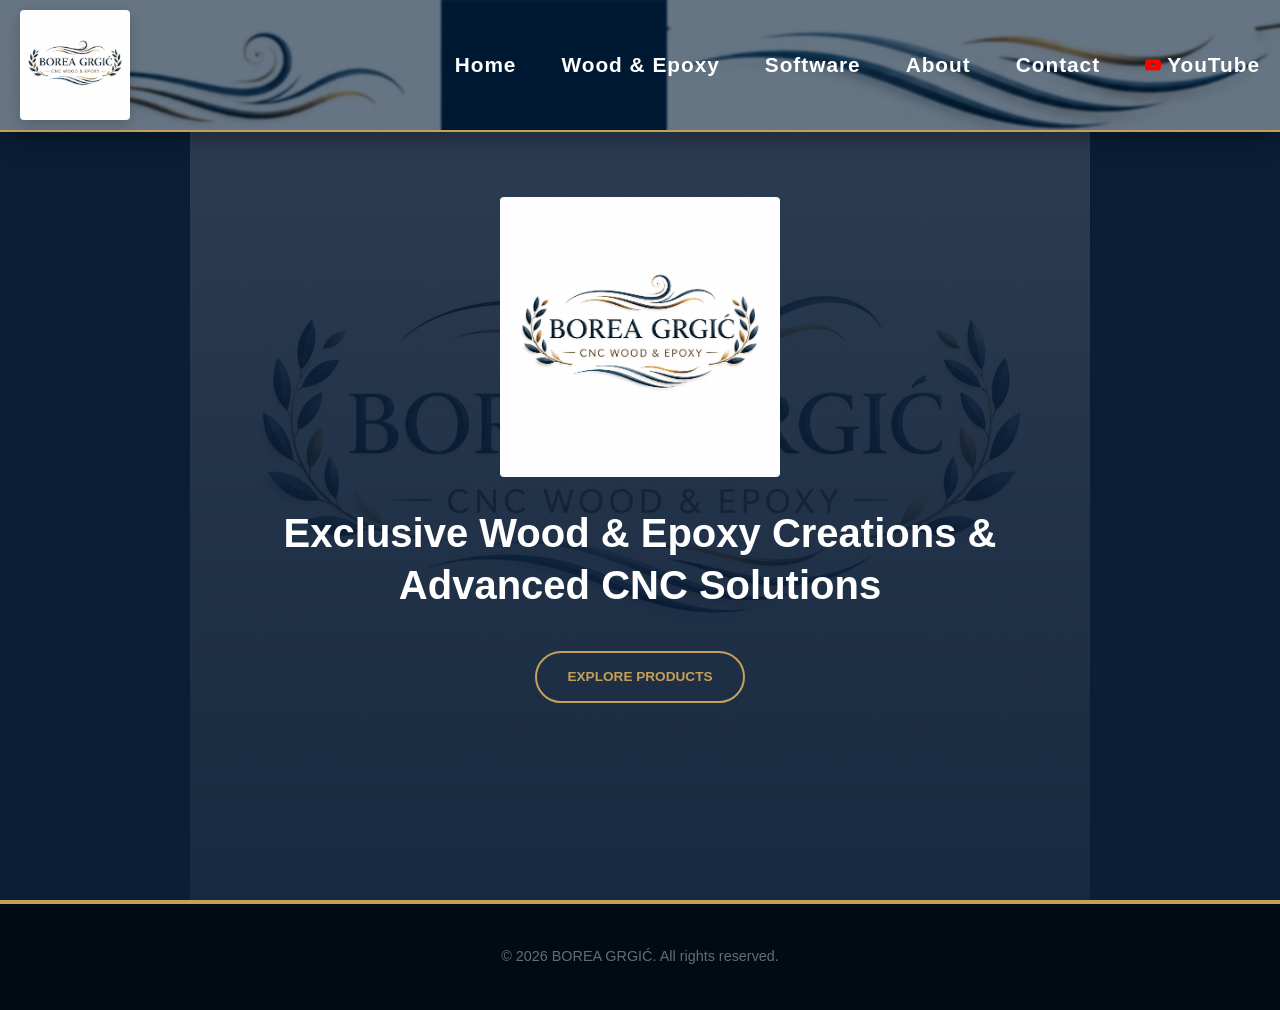
<file: index.html>
<!DOCTYPE html>
<html lang="en">
<head>
    <meta charset="UTF-8">
    <meta name="viewport" content="width=device-width, initial-scale=1.0">
    <title>BOREA GRGIĆ | Home</title>
    <link rel="stylesheet" href="css/style.css">
</head>
<body>

  <!-- HERO SECTION -->
  <div style="background: linear-gradient(rgba(11,30,54,0.85), rgba(11,30,54,0.95)), url('assets/logo.png') center/contain no-repeat; background-color: var(--primary-blue); min-height: 100vh; display: flex; align-items: center; justify-content: center; text-align: center; color: white; padding: 0 20px;">
    <div>
      <img src="assets/logo.png" alt="Borea Grgić" style="max-width: 280px; margin: 0 auto 30px auto; border-radius: 4px;">
      <h1 style="font-size: 2.5rem; max-width: 800px; margin: 0 auto 20px auto; line-height: 1.3; color: #ffffff !important;">Exclusive Wood & Epoxy Creations & Advanced CNC Solutions</h1>
      <a href="wood-epoxy.html" class="btn btn-hero">Explore Products</a>
    </div>
  </div>

  <footer><p>&copy; 2026 BOREA GRGIĆ. All rights reserved.</p></footer>
  <script src="js/main.js"></script>
  <script src="js/navigacija.js"></script>
</body>
</html>
</file>
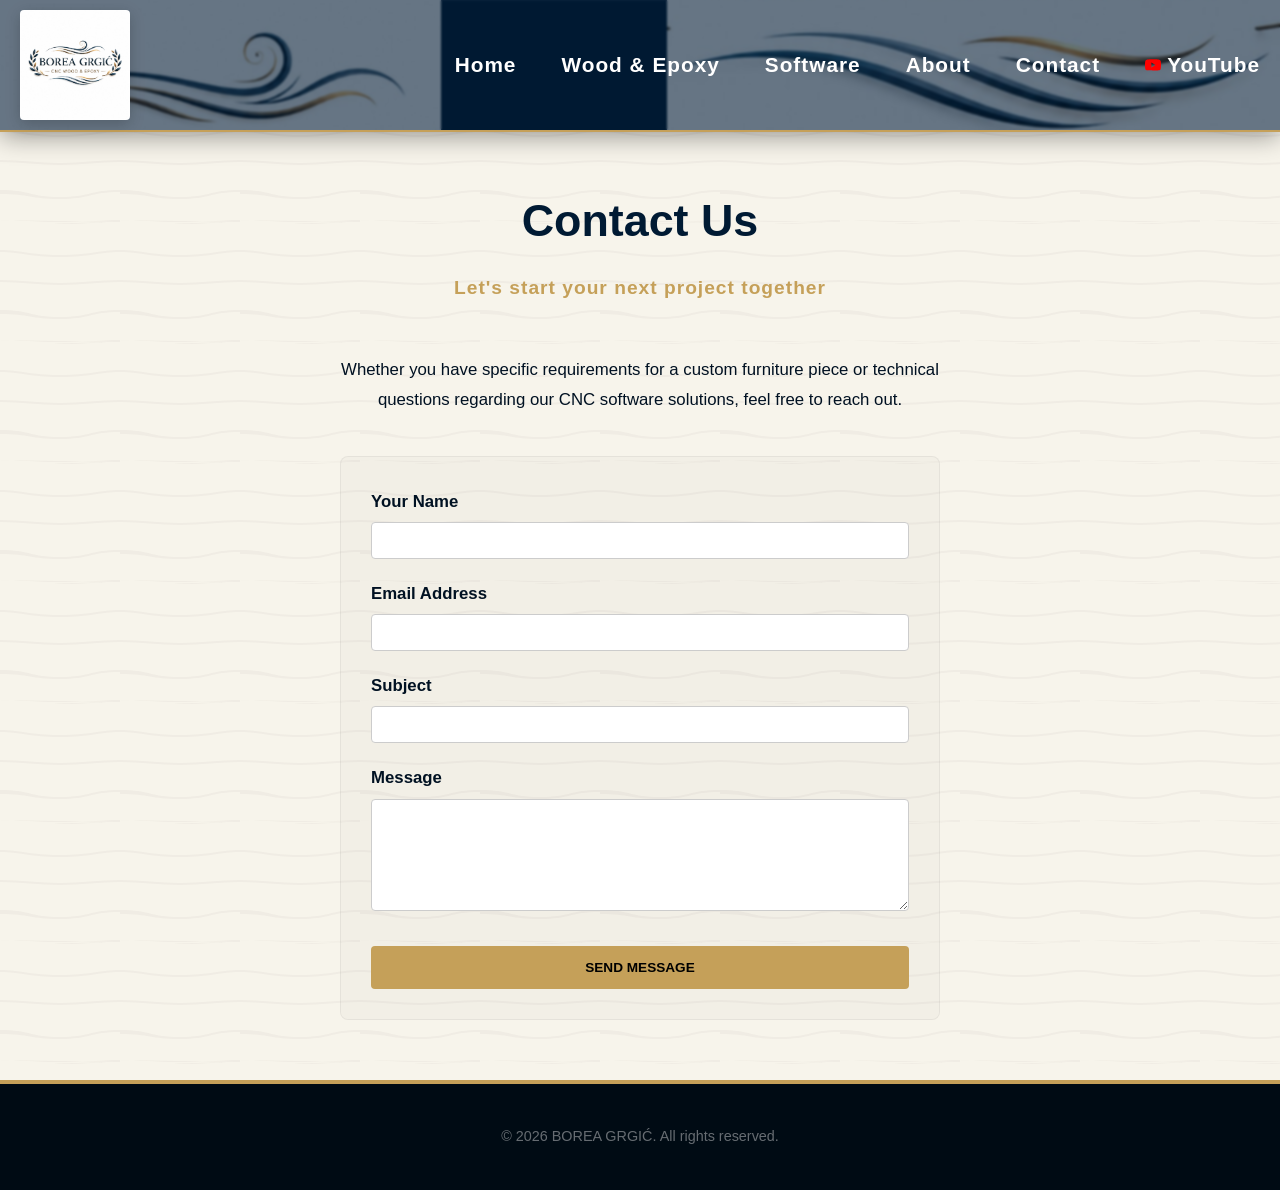
<file: contact.html>
<!DOCTYPE html><html lang="en"><head>
    <meta charset="UTF-8">
    <meta name="viewport" content="width=device-width, initial-scale=1.0">
    <title>BOREA GRGIĆ | Contact</title>
    <link rel="stylesheet" href="css/style.css"></head><body>
  <main>
    <div class="page-header">
      <h1>Contact Us</h1>
      <h2>Let's start your next project together</h2>
    </div>
    
    <div style="text-align: center; max-width: 600px; margin: 0 auto;">
      <p>Whether you have specific requirements for a custom furniture piece or technical questions regarding our CNC software solutions, feel free to reach out.</p>
      
      <!-- KONTAKT FORMA -->
      <form action="https://api.web3forms.com/submit" method="POST" style="margin-top: 40px; text-align: left; background: rgba(0,0,0,0.02); padding: 30px; border-radius: 8px; border: 1px solid rgba(0,0,0,0.05);">

        <input type="hidden" name="access_key" value="81dd9be7-31da-43af-b480-0bee7dc2cd9e">

        <input type="hidden" name="redirect" value="https://boreagrgic.github.io/BoreaGrgicWeb/thanks.html">

        <div style="margin-bottom: 20px;">
          <label for="name" style="display: block; font-weight: bold; margin-bottom: 5px;">Your Name</label>
          <input type="text" id="name" name="name" required style="width: 100%; padding: 10px; border: 1px solid #ccc; border-radius: 4px; box-sizing: border-box;">
        </div>

        <div style="margin-bottom: 20px;">
          <label for="email" style="display: block; font-weight: bold; margin-bottom: 5px;">Email Address</label>
          <input type="email" id="email" name="email" required style="width: 100%; padding: 10px; border: 1px solid #ccc; border-radius: 4px; box-sizing: border-box;">
        </div>

        <div style="margin-bottom: 20px;">
          <label for="subject" style="display: block; font-weight: bold; margin-bottom: 5px;">Subject</label>
          <input type="text" id="subject" name="subject" required style="width: 100%; padding: 10px; border: 1px solid #ccc; border-radius: 4px; box-sizing: border-box;">
        </div>

        <div style="margin-bottom: 25px;">
          <label for="message" style="display: block; font-weight: bold; margin-bottom: 5px;">Message</label>
          <textarea id="message" name="message" rows="6" required style="width: 100%; padding: 10px; border: 1px solid #ccc; border-radius: 4px; box-sizing: border-box; resize: vertical; font-family: inherit;"></textarea>
        </div>

        <button type="submit" class="btn btn-solid" style="width: 100%; padding: 12px; font-weight: bold; cursor: pointer;">Send Message</button>
      </form>

    </div>
  </main>

  <footer><p>&copy; 2026 BOREA GRGIĆ. All rights reserved.</p></footer>
  <script src="js/main.js"></script>
  <script src="js/navigacija.js"></script></body></html>
</file>
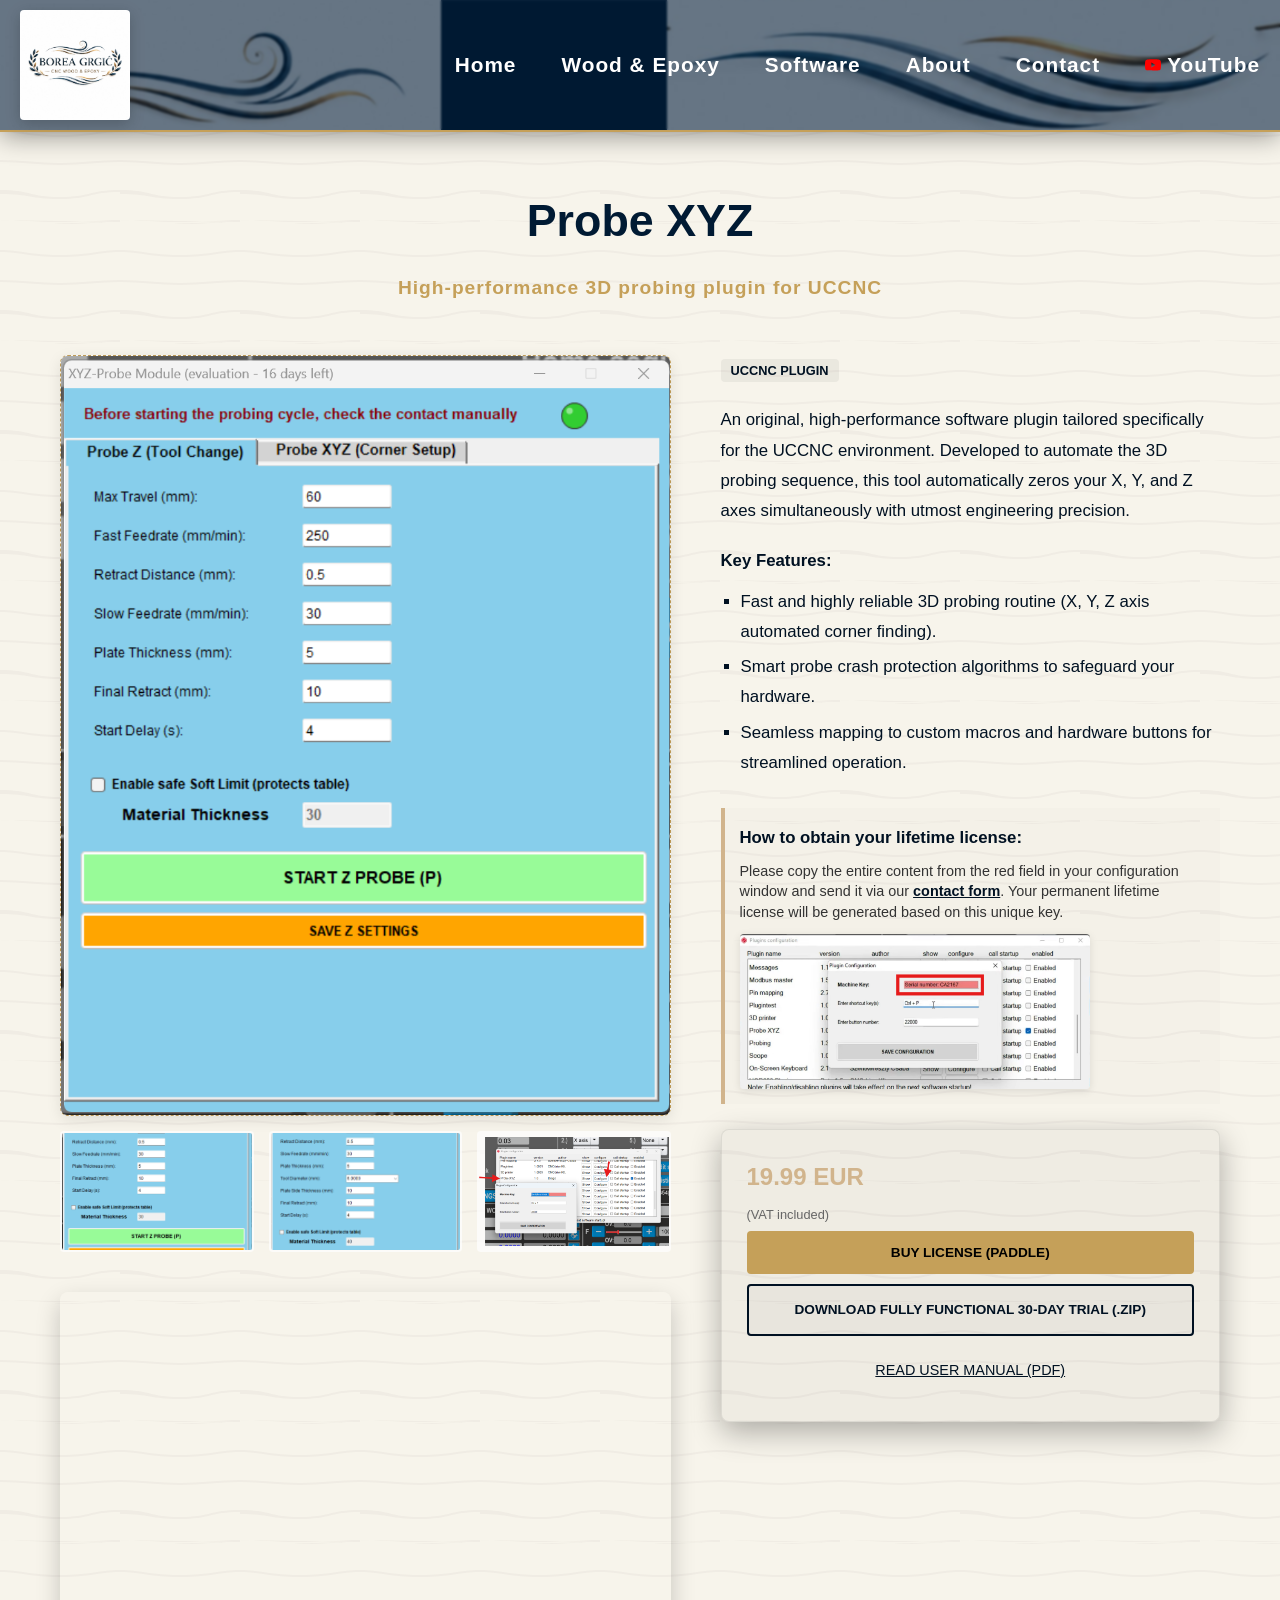
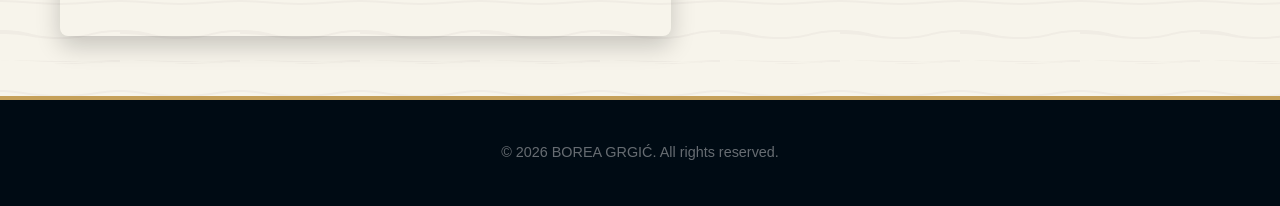
<file: probexyz.html>
<!DOCTYPE html><html lang="en"><head>
  <!-- Google tag (gtag.js) -->
  <script async src="https://www.googletagmanager.com/gtag/js?id=G-9T2H0MJBL7"></script>
  <script>
    window.dataLayer = window.dataLayer || [];
    function gtag() { dataLayer.push(arguments); }
    gtag('js', new Date());

    gtag('config', 'G-9T2H0MJBL7');
  </script>
  <meta charset="UTF-8">
  <meta name="viewport" content="width=device-width, initial-scale=1.0">
  <title>BOREA GRGIĆ | Probe XYZ UCCNC Plugin</title>
  <link rel="stylesheet" href="css/style.css">

  <!-- 1. UKLJUČIVANJE SLUŽBENE PADDLE JS SKRIPTE -->
  <script src="https://cdn.paddle.com/paddle/v2/paddle.js"></script>
  <script>
    Paddle.Environment.set("sandbox");

    Paddle.Initialize({
      token: "test_593f9264a4b5dd9e12a8d74bb80"
    });
  </script></head><body>

  <main>
    <div class="page-header">
      <h1>Probe XYZ</h1>
      <h2>High-performance 3D probing plugin for UCCNC</h2>
    </div>

    <div class="software-layout">

      <!-- LIJEVI STUPAC: Galerija i YouTube -->
      <div class="gallery-holder">
        <!-- Glavni prikaz slike -->
        <div class="main-view">
          <img id="main-software-img" src="assets/ProbeXYZtab1.png" alt="Probe XYZ Interface">
        </div>
        <!-- Male sličice (Thumbs) koje mijenjaju glavnu sliku na klik -->
        <div class="thumbs-holder">
          <div class="thumb-box" onclick="changeImage('assets/ProbeXYZtab1.png')">
            <img src="assets/ProbeXYZtab1.png" alt="Tab 1">
          </div>
          <div class="thumb-box" onclick="changeImage('assets/ProbeXYZtab2.png')">
            <img src="assets/ProbeXYZtab2.png" alt="Tab 2">
          </div>
          <div class="thumb-box" onclick="changeImage('assets/ProbeXYZconfig.png')">
            <img src="assets/ProbeXYZconfig.png" alt="Settings">
          </div>
        </div>

        <!-- Ugrađeni YouTube Player -->
        <div class="video-container" style="margin-top: 40px; position: relative; padding-bottom: 56.25%; height: 0; overflow: hidden; border-radius: 8px; box-shadow: 0 10px 25px rgba(0,0,0,0.2);">
          <iframe style="position: absolute; top: 0; left: 0; width: 100%; height: 100%; border: 0;"
                  src="https://www.youtube.com/embed/KhVyHSLwYYI?rel=0"
                  title="Probe XYZ UCCNC Plugin Demonstration"
                  allow="accelerometer; autoplay; clipboard-write; encrypted-media; gyroscope; picture-in-picture"
                  allowfullscreen>
          </iframe>
        </div>
      </div>

      <!-- DESNI STUPAC: Tekstualni opis i Licenca -->
      <div class="software-details">
        <span style="font-size: 0.8rem; background: rgba(0, 0, 0, 0.05); padding: 4px 10px; border-radius:4px; font-weight:700;">UCCNC PLUGIN</span>

        <p style="margin: 20px 0;">
          An original, high-performance software plugin tailored specifically for the UCCNC environment. Developed to automate the 3D probing sequence, this tool automatically zeros your X, Y, and Z axes simultaneously with utmost engineering precision.
        </p>

        <h4 style="margin-bottom: 10px;">Key Features:</h4>
        <ul style="margin-bottom: 30px; padding-left: 20px; list-style-type: square;">
          <li style="margin-bottom: 5px;">Fast and highly reliable 3D probing routine (X, Y, Z axis automated corner finding).</li>
          <li style="margin-bottom: 5px;">Smart probe crash protection algorithms to safeguard your hardware.</li>
          <li style="margin-bottom: 5px;">Seamless mapping to custom macros and hardware buttons for streamlined operation.</li>
        </ul>

        <!-- NOVO: Upute za slanje serijskog broja kontrolera (Strelice 1 i 2) -->
        <div class="serial-instructions" style="margin-bottom: 25px; padding: 15px; border-left: 4px solid #D1B48C; background: rgba(0,0,0,0.01);">
          <h4 style="margin: 0 0 8px 0; color: #001122;">How to obtain your lifetime license:</h4>
          <p style="margin: 0 0 12px 0; font-size: 0.9rem; line-height: 1.4; color: #333;">
            Please copy the entire content from the red field in your configuration window and send it via our <a href="contact.html" style="color: #001122; font-weight: bold; text-decoration: underline;">contact form</a>. Your permanent lifetime license will be generated based on this unique key.
          </p>
          <img src="assets/Machine_key.png" alt="UCCNC Controller Serial Number Location" style="width: 100%; max-width: 350px; display: block; border-radius: 4px; box-shadow: 0 2px 8px rgba(0,0,0,0.1);">
        </div>

        <!-- Kartica za Download i Kupnju -->
        <div class="checkout-card" style="background: rgba(0,0,0,0.03); padding: 25px; border-radius: 8px; border: 1px solid rgba(0,0,0,0.08);">

          <!-- Popravljena cijena -->
          <div class="price-tag" style="font-size: 1.5rem; font-weight: bold; margin: 0 0 5px 0; color: #D1B48C;">
            19.99 EUR
          </div>
          <!-- Vraćeno: Prikaz s uključenim porezom -->
          <div style="font-size: 0.8rem; color: #666; margin-bottom: 5px;">
            (VAT included)
          </div>
          
          <div class="btn-stack" style="display: flex; flex-direction: column; gap: 10px;">
            <!-- Gumb za Paddle -->
            <button class="btn btn-solid" onclick="otvoriPaddleSustav()" style="width: 100%; padding: 12px; font-weight: bold; cursor: pointer;">
              Buy License (Paddle)
            </button>
            <!-- Istaknuti gumb za 30-dnevni trial paket -->
            <a href="assets/download/ProbeXYZ_pack.zip" class="btn btn-outline" download style="display: block; text-align: center; padding: 12px; border: 2px solid #001122; color: #001122; text-decoration: none; font-weight: bold; border-radius: 4px; background: rgba(0, 17, 34, 0.03);">
              Download Fully Functional 30-Day Trial (.ZIP)
            </a>
            <!-- Gumb za otvaranje PDF priručnika -->
            <a href="assets/download/Probe_XYZ_instructions_v1_EN.pdf" target="_blank" class="btn btn-text" style="display: block; text-align: center; padding: 10px; color: #001122; text-decoration: underline; font-weight: 500; font-size: 0.9rem;">
              Read User Manual (PDF)
            </a>
          </div>
        </div>

      </div>
    </div>
  </main>

  <footer><p>&copy; 2026 BOREA GRGIĆ. All rights reserved.</p></footer>

  <!-- Skripta za galeriju slika -->
  <script>
    function changeImage(imageSrc) {
      document.getElementById('main-software-img').src = imageSrc;
    }
  </script>

  <!-- Učitavanje vanjskih skripti -->
  <script src="js/main.js"></script>
  <script src="js/navigacija.js"></script>
  <script>
    function otvoriPaddleSustav() {
      Paddle.Checkout.open({
        settings: {
          displayMode: 'overlay',
          theme: 'light',
          locale: 'en'
        },
        items: [
          {
            priceId: 'pri_01kx9e005vss58j1sdgawnpxf9',
            quantity: 1
          }
        ]
      });
    }
  </script></body></html>
</file>
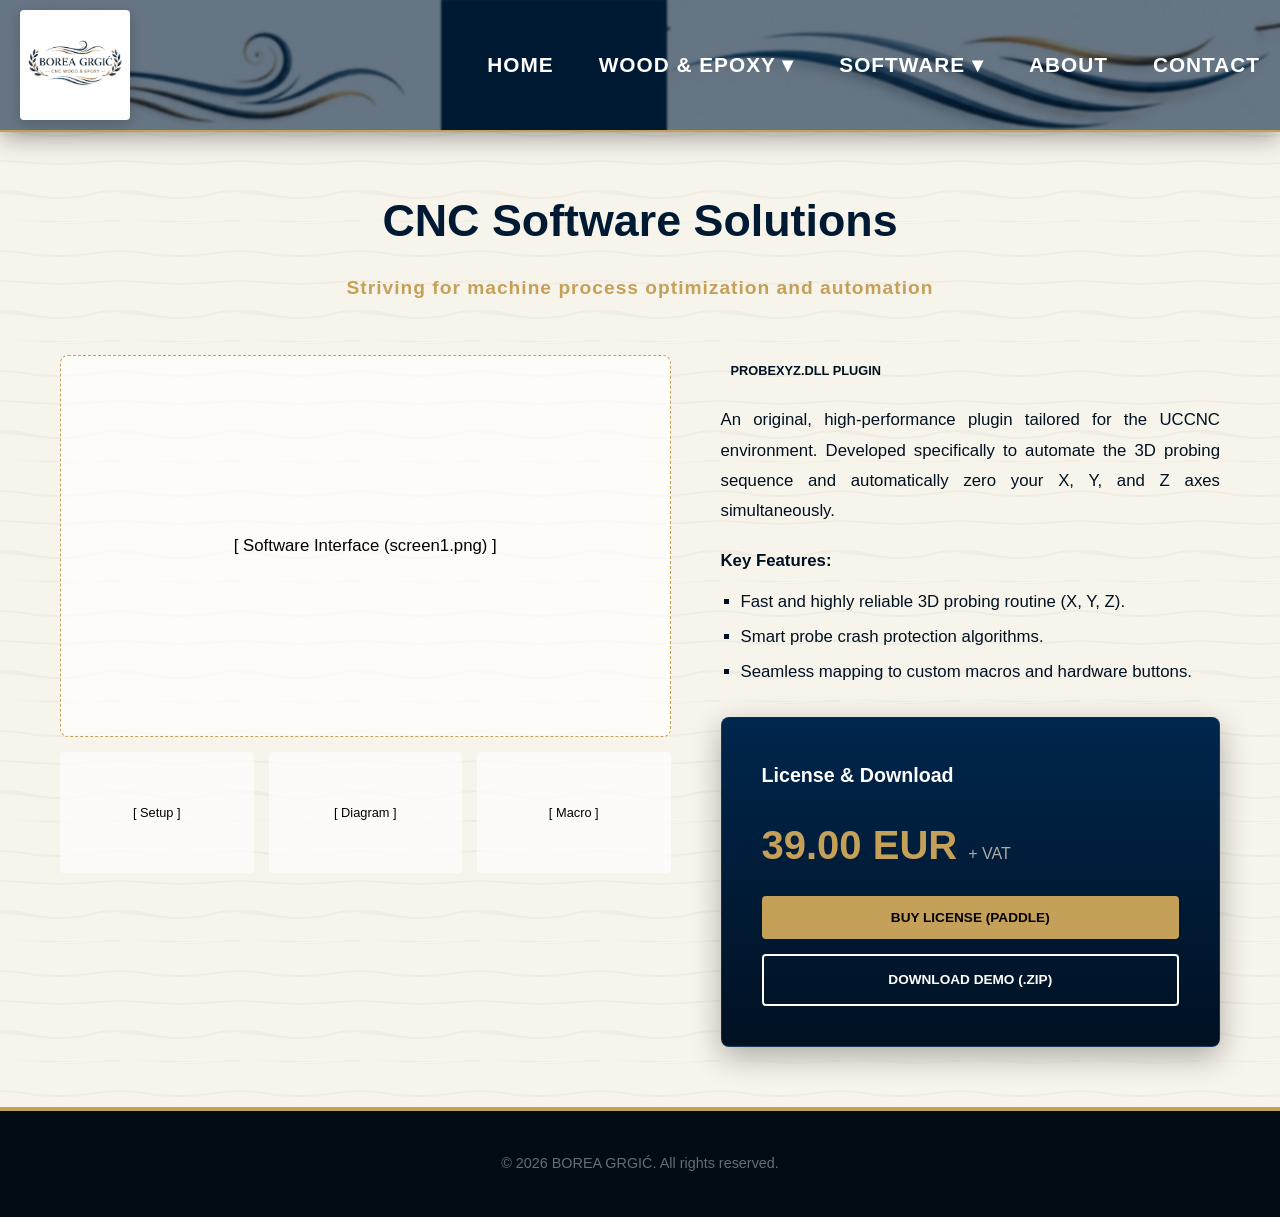
<file: software.html>
<!DOCTYPE html>
<html lang="en">
<head>
    <meta charset="UTF-8">
    <meta name="viewport" content="width=device-width, initial-scale=1.0">
    <title>BOREA GRGIĆ | CNC Software</title>
    <link rel="stylesheet" href="css/style.css">
</head>
<body>
    <!-- HEADER -->
    <header>
        <nav>
            <a href="index.html" class="logo"><img src="assets/logo.png" alt="Borea Grgić Logo"></a>
            <div class="menu-toggle" id="mobile-menu-toggle"><span></span><span></span><span></span></div>
            <ul class="nav-links" id="nav-links-menu">
                <li><a href="index.html">HOME</a></li>
                <li><a href="wood-epoxy.html">WOOD & EPOXY ▾</a>
                    <ul class="dropdown-menu">
                        <li><a href="wood-epoxy.html#products">Products</a></li>
                        <li><a href="wood-epoxy.html#gallery">Gallery</a></li>
                        <li><a href="wood-epoxy.html#custom">Custom Orders</a></li>
                    </ul>
                </li>
                <li><a href="software.html">SOFTWARE ▾</a>
                    <ul class="dropdown-menu">
                        <li><a href="software.html">ProbeXYZ - plugin for UCCNC</a></li>
                    </ul>
                </li>
                <li><a href="about.html">ABOUT</a></li>
                <li><a href="contact.html">CONTACT</a></li>
            </ul>
        </nav>
    </header>

    <main>
        <div class="page-header">
            <h1>CNC Software Solutions</h1>
            <h2>Striving for machine process optimization and automation</h2>
        </div>

        <div class="software-layout">
            <div class="gallery-holder">
                <div class="main-view"><span>[ Software Interface (screen1.png) ]</span></div>
                <div class="thumbs-holder">
                    <div class="thumb-box">[ Setup ]</div>
                    <div class="thumb-box">[ Diagram ]</div>
                    <div class="thumb-box">[ Macro ]</div>
                </div>
            </div>

            <div>
                <span style="font-size: 0.8rem; background: var(--bg-alt); padding: 4px 10px; border-radius:4px; font-weight:700;">PROBEXYZ.DLL PLUGIN</span>
                <p style="margin: 20px 0; text-align: justify;">
                    An original, high-performance plugin tailored for the UCCNC environment. Developed specifically to automate the 3D probing sequence and automatically zero your X, Y, and Z axes simultaneously.
                </p>
                
                <h4 style="margin-bottom: 10px; color: var(--wood-brown);">Key Features:</h4>
                <ul style="margin-bottom: 30px; padding-left: 20px; list-style-type: square;">
                    <li style="margin-bottom: 5px;">Fast and highly reliable 3D probing routine (X, Y, Z).</li>
                    <li style="margin-bottom: 5px;">Smart probe crash protection algorithms.</li>
                    <li style="margin-bottom: 5px;">Seamless mapping to custom macros and hardware buttons.</li>
                </ul>

                <div class="checkout-card">
                    <h3>License & Download</h3>
                    <div class="price-tag">39.00 EUR <span style="font-size: 1rem; color: #aaa; font-weight: 400;">+ VAT</span></div>
                    <div class="btn-stack">
                        <button class="btn btn-solid" onclick="otvoriPaddleSustav()">Buy License (Paddle)</button>
                        <a href="assets/download/ProbeXYZ.zip" class="btn btn-outline" download>Download Demo (.ZIP)</a>
                    </div>
                </div>
            </div>
        </div>
    </main>

    <footer><p>&copy; 2026 BOREA GRGIĆ. All rights reserved.</p></footer>
    <script src="js/main.js"></script>
</body>
</html>
</file>
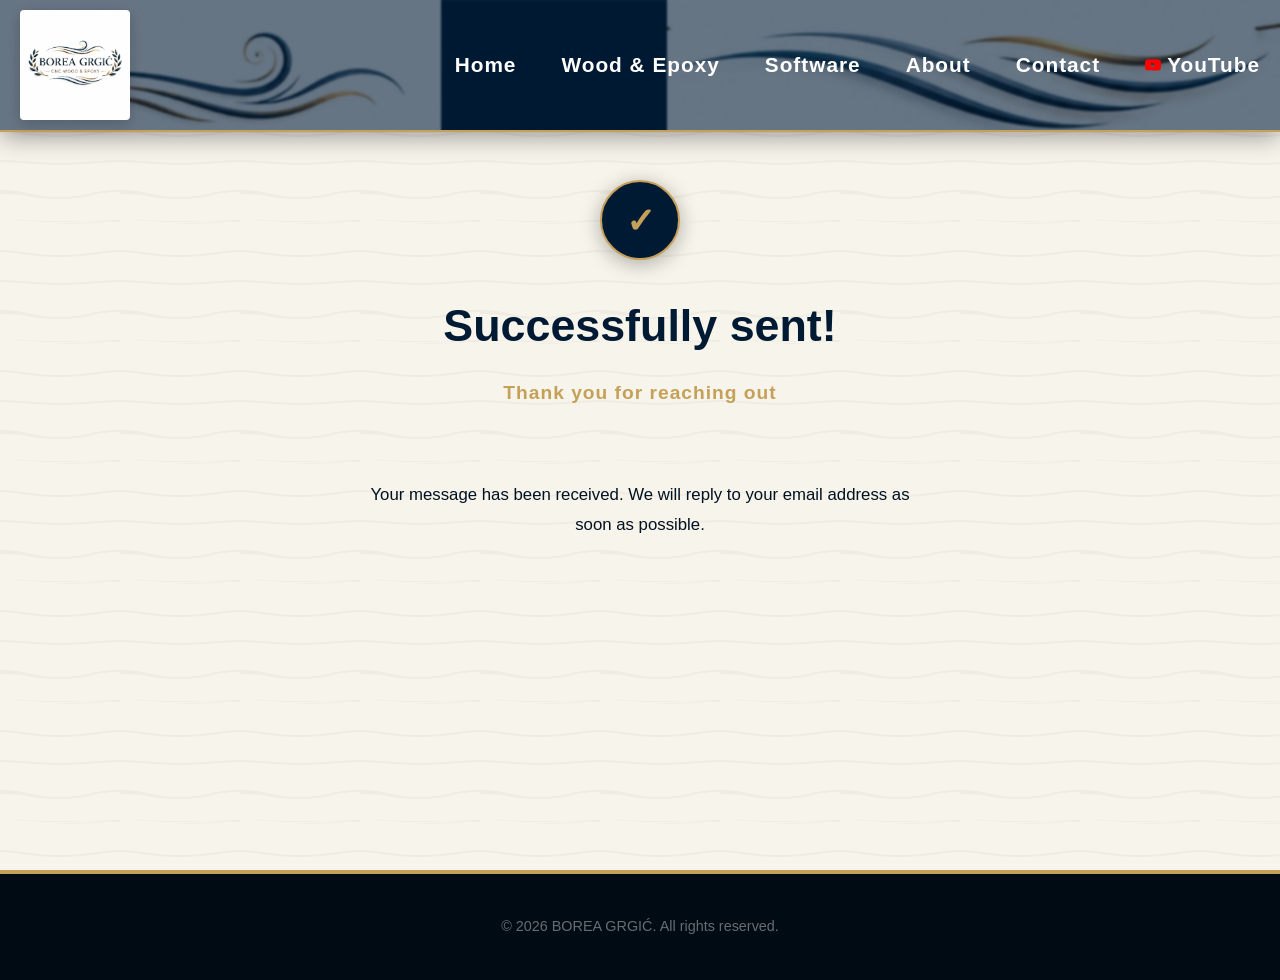
<file: thanks.html>
<!DOCTYPE html>
<html lang="en">
<head>
    <meta charset="UTF-8">
    <meta name="viewport" content="width=device-width, initial-scale=1.0">
    <title>BOREA GRGIĆ | Thank You</title>
    <link rel="stylesheet" href="css/style.css">
</head>
<body>
  <main>
    <div class="page-header" style="text-align: center;">
      <div style="width: 80px; height: 80px; background-color: var(--primary-blue); color: var(--accent-gold); border: 2px solid var(--accent-gold); border-radius: 50%; display: flex; justify-content: center; align-items: center; font-size: 35px; margin: 0 auto 25px auto; font-weight: bold; box-shadow: var(--shadow);">✓</div>
      <h1>Successfully sent!</h1>
      <h2>Thank you for reaching out</h2>
    </div>
    
    <div style="text-align: center; max-width: 600px; margin: 0 auto; padding: 20px;">
      <p style="margin-bottom: 35px;">
        Your message has been received. We will reply to your email address as soon as possible.
      </p>
      
      
    </div>
  </main>

  <footer><p>&copy; 2026 BOREA GRGIĆ. All rights reserved.</p></footer>
  <script src="js/main.js"></script>
  <script src="js/navigacija.js"></script>
</body>
</html>
</file>
<file: css/style.css>
/* --- VRIJEDNOSTI I BOJE (Potpuna kontrola nad izolacijom teksta) --- */
:root {
  --primary-blue: #001a33; /* Duboka, sjajna modra */
  --wood-medium-dark: #3a2211; /* Zadržana varijabla radi kompatibilnosti */
  --accent-gold: #c5a059; /* Elegantna zlatna */
  --text-dark: #000000; /* Glavna slova na stranici su sada CRNA */
  --text-light: #ffffff; /* Svijetli tekst za elemente na plavoj podlozi */
  --transition: all 0.3s ease;
  --shadow: 0 4px 20px rgba(0, 0, 0, 0.3);
}

* {
  box-sizing: border-box;
  margin: 0;
  padding: 0;
}

body {
  font-family: 'Segoe UI', Tahoma, Geneva, Verdana, sans-serif; /* ili tvoj postojeći font */
  background-color: #f7f5f0; /* tvoja postojeća krem podloga */
  /* GLOBALNE POSTAVKE ZA TEKST NA SVIM STRANICAMA */
  color: #001122 !important; /* Tamna plavo-crna boja za maksimalnu čitljivost */
  font-size: 1.05rem; /* Idealna, ujednačena veličina slova */
  line-height: 1.8; /* Odličan prored za ugodno čitanje */
  /* GLAVNA PODLOGA S UZORKOM DRVA (Inline SVG bešavni godovi drva preko blage bež podloge) */
  background-color: #f7f4eb;
  background-image: url("data:image/svg+xml,%3Csvg xmlns='http://www.w3.org/2000/svg' width='120' height='120' viewBox='0 0 120 120'%3E%3Cpath d='M0 10c20 0 30 5 60 5s40-5 60-5v2c-20 0-30 5-60 5S20 12 0 12zm0 30c20 0 40 3 60 3s40-3 60-3v2c-20 0-40 3-60 3S20 42 0 42zm0 30c30 0 30 7 60 7s30-7 60-7v2c-30 0-30 7-60 7S30 74 0 74zm0 30c15 0 35 2 60 2s45-2 60-2v2c-15 0-35 2-60 2s45-2 60-2z' fill='%233a2211' fill-opacity='0.035'/%3E%3C/svg%3E");
}

h1, h2, h3, h4 {
  color: #001122; /* Ista tamna boja za sve naslove na webu */
}

.gallery-holder .main-view img {
  width: 100%;
  height: auto;
  border-radius: 6px;
  box-shadow: 0 4px 15px rgba(0,0,0,0.1);
}

.thumbs-holder {
  display: flex;
  gap: 10px;
  margin-top: 10px;
}

.thumb-box {
  flex: 1;
  cursor: pointer;
  border: 2px solid transparent;
  border-radius: 4px;
  overflow: hidden;
  transition: border-color 0.2s;
}

  .thumb-box:hover {
    border-color: #001122; /* Tvoja tamna boja iz body-ja označava fokus */
  }

  .thumb-box img {
    width: 100%;
    height: auto;
    display: block;
    object-fit: cover;
  }


a {
  text-decoration: none;
  color: inherit;
  transition: var(--transition);
}

ul {
  list-style: none;
}

img {
  max-width: 100%;
  display: block;
}

/* --- NAVIGACIJSKA TRAKA S "POSIJANIM" VALOVIMA IZ LOGOTIPA ---- */
header {
  position: fixed;
  top: 0;
  width: 100%;
  z-index: 1000;
  /* Osnovna tamno plava podloga */
  background-color: var(--primary-blue);
  /* Ovdje "sijemo" elemente iz logotipa: wave_top s lijeve strane, wave_bottom s desne strane */
  background-image: url('../assets/wave_top.png'), url('../assets/wave_bottom.png');
  background-position: left center, right center;
  background-repeat: no-repeat, no-repeat;
  background-size: contain, contain; /* Prilagođava se visini navigacije */

  border-bottom: 2px solid var(--accent-gold);
  box-shadow: 0 4px 25px rgba(0, 0, 0, 0.4), inset 0 1px 0 rgba(255, 255, 255, 0.1);
}

nav {
  max-width: 1300px;
  margin: 0 auto;
  padding: 10px 20px;
  display: flex;
  justify-content: space-between;
  align-items: center;
  /* Lagani poluprozirni sloj da tekst preko posijanih valova ostane čitljiv */
  background: rgba(0, 26, 51, 0.6);
  backdrop-filter: blur(1px);
}

.logo img {
  height: 110px;
  width: auto;
  border-radius: 4px;
  box-shadow: 0 4px 15px rgba(0,0,0,0.2);
}

/* Izolirani linkovi unutar navigacije kako se ne bi miješali s crnim slovima body-ja */
.nav-links {
  display: flex;
  align-items: center;
  gap: 45px;
}

  .nav-links > li {
    position: relative;
    padding: 15px 0;
  }

  .nav-links a {
    font-size: 1.3rem; /* Povećano s 0.95rem radi bolje uočljivosti */
    font-weight: 600;
    letter-spacing: 1px;
    color: var(--text-light) !important;
    white-space: nowrap;
  }

    .nav-links a:hover, .nav-links li:hover > a {
      color: var(--accent-gold) !important;
    }

/* Dropdown izbornik - NETAKNUTA ORIGINALNA STRUKTURA I POZICIJA */
.dropdown-menu {
  position: absolute;
  top: 100%;
  left: 50%;
  transform: translateX(-50%) translateY(10px);
  background: #001122;
  min-width: 200px;
  box-shadow: 0 8px 30px rgba(0,0,0,0.5);
  border-radius: 6px;
  padding: 10px 0;
  opacity: 0;
  visibility: hidden;
  transition: var(--transition);
  border-top: 3px solid var(--accent-gold);
}

  .dropdown-menu li a {
    padding: 10px 20px;
    display: block;
    font-size: 0.85rem;
    color: rgba(255, 255, 255, 0.9) !important;
    white-space: nowrap; /* SPREČAVA PRELAMANJE UNUTAR DROPDOWNA */
  }

    .dropdown-menu li a:hover {
      background: rgba(197, 160, 89, 0.2);
      color: var(--accent-gold) !important;
    }

.nav-links li:hover .dropdown-menu {
  opacity: 1;
  visibility: visible;
  transform: translateX(-50%) translateY(0);
}

/* Mobilni hamburger */
.menu-toggle {
  display: none;
  flex-direction: column;
  gap: 5px;
  cursor: pointer;
}

  .menu-toggle span {
    width: 25px;
    height: 3px;
    background-color: var(--text-light);
    transition: var(--transition);
  }

/* --- STRUKTURA SADRŽAJA --- */
main {
  max-width: 1200px;
  margin: 180px auto 60px auto;
  padding: 0 20px;
  min-height: 70vh;
}

.page-header {
  text-align: center;
  margin-bottom: 50px;
}

  .page-header h1 {
    font-size: 2.8rem;
    color: var(--primary-blue);
    margin-bottom: 10px;
    font-weight: 700;
    text-shadow: none;
  }
  /* Prebačeno u plavu radi čitljivosti na čistom drvu */
  .page-header h2 {
    font-size: 1.2rem;
    color: var(--accent-gold);
    font-weight: 600;
    letter-spacing: 1px;
  }

.grid-3 {
  display: grid;
  grid-template-columns: repeat(auto-fit, minmax(300px, 1fr));
  gap: 30px;
  margin-top: 40px;
}

.card {
  background: rgba(255, 255, 255, 0.85);
  backdrop-filter: blur(4px);
  padding: 30px;
  border-radius: 8px;
  box-shadow: var(--shadow);
  border-top: 4px solid var(--accent-gold);
  border-left: 1px solid rgba(0,0,0,0.05);
}

  .card h3 {
    color: var(--accent-gold);
    margin-bottom: 15px;
  }

  .card p {
    color: var(--text-dark);
  }
/* Osiguran crni tekst u karticama */

/* Software Stranica Layout */
.software-layout {
  display: grid;
  grid-template-columns: 1.1fr 0.9fr;
  gap: 50px;
  align-items: start;
}

.main-view {
  background: rgba(255, 255, 255, 0.7);
  aspect-ratio: 16/10;
  border-radius: 8px;
  display: flex;
  align-items: center;
  justify-content: center;
  color: var(--text-dark);
  border: 1px dashed var(--accent-gold);
}

.thumbs-holder {
  display: grid;
  grid-template-columns: repeat(3, 1fr);
  gap: 15px;
  margin-top: 15px;
}

.thumb-box {
  background: rgba(255, 255, 255, 0.7);
  aspect-ratio: 16/10;
  border-radius: 4px;
  display: flex;
  align-items: center;
  justify-content: center;
  font-size: 0.8rem;
  color: var(--text-dark);
}

.checkout-card {
  background: linear-gradient(180deg, #00264d 0%, #001122 100%);
  color: var(--text-light);
  padding: 40px;
  border-radius: 8px;
  border-top: 4px solid var(--accent-gold);
  box-shadow: 0 10px 30px rgba(0,0,0,0.3);
  margin-top: 25px;
  border: 1px solid rgba(255,255,255,0.1);
}

  .checkout-card h3 {
    color: var(--text-light);
  }

.price-tag {
  font-size: 2.5rem;
  font-weight: 700;
  color: var(--accent-gold);
  margin: 15px 0;
}

.btn-stack {
  display: flex;
  flex-direction: column;
  gap: 15px;
}

/* Gumbi */
.btn {
  display: inline-block;
  padding: 12px 30px;
  border-radius: 4px;
  font-weight: 700;
  text-transform: uppercase;
  font-size: 0.85rem;
  text-align: center;
  cursor: pointer;
  border: 2px solid transparent;
}

.btn-solid {
  background: var(--accent-gold);
  color: #000;
}

  .btn-solid:hover {
    background: #ffe07d;
  }

.btn-outline {
  background: transparent;
  color: var(--text-light);
  border-color: var(--text-light);
}

  .btn-outline:hover {
    background: var(--text-light);
    color: var(--primary-blue);
  }

.btn-hero {
  border-color: var(--accent-gold);
  color: var(--accent-gold);
  border-radius: 30px;
  margin-top: 20px;
}

  .btn-hero:hover {
    background: var(--accent-gold);
    color: #000;
  }

footer {
  background: #000b14;
  color: rgba(255, 255, 255, 0.4);
  padding: 40px 20px;
  text-align: center;
  font-size: 0.9rem;
  border-top: 4px solid var(--accent-gold);
}

/* --- ABOUT PAGE STYLOVI (PC ŠIRINA) --- */
.about-container {
  max-width: 1000px;
  margin: 0 auto;
  padding: 40px 20px;
  display: flex;
  flex-direction: column;
  gap: 60px; /* Razmak između dvije sekcije */
}

.about-profile {
  display: flex;
  align-items: center;
  gap: 50px; /* Razmak između slike i teksta */
}

  /* Cik-cak efekt za PC: svaka druga sekcija okreće mjesta slici i tekstu */
  .about-profile.reversed {
    flex-direction: row-reverse;
  }

.profile-image {
  flex: 0 0 350px; /* Fiksna širina za sliku na PC-ju */
}

  .profile-image img {
    width: 100%;
    height: auto;
    border-radius: 8px; /* Blago zaobljeni rubovi za moderniji izgled */
    box-shadow: 0 10px 25px rgba(0, 0, 0, 0.3); /* Elegantna sjena */
    object-fit: cover;
  }

.profile-text {
  flex: 1;
}

  .profile-text p {
    text-align: justify;
    line-height: 1.8;
    margin: 0;
  }

/* ==========================================
   RESPONZIVNOST & MOBILNI MENI (ZAMIJENI OD OVDJE DO KRAJA DATOTEKE)
   ========================================== */
@media (max-width: 768px) {
  .menu-toggle {
    display: flex;
  }

  .nav-links {
    position: absolute;
    top: 100%;
    left: 0;
    right: 0;
    background: #001122;
    flex-direction: column;
    gap: 0;
    width: 100%;
    max-height: 0;
    overflow: hidden;
    transition: var(--transition);
  }

    .nav-links.active {
      max-height: none !important; /* Omogućuje meniju da se otvori do kraja */
    }

    .nav-links > li {
      width: 100%;
      text-align: left; /* Prebačeno na lijevo radi ljepše strukture s podmenijem */
      padding: 10px 20px;
      border-bottom: 1px solid rgba(255,255,255,0.05);
    }

  /* POPRAVLJEN MOBILNI PODIZBORNIK: Trajno vidljiv unutar otvorenog hamburgera  */
  .dropdown-menu {
    position: static;
    transform: none;
    opacity: 1;
    visibility: visible;
    background: rgba(0, 0, 0, 0.25) !important; /* Diskretno tamnija podloga */
    display: block !important; /* Forsiramo prikaz na mobitelu jer nema hovera */
    width: 100%;
    box-shadow: none;
    border-top: none;
    border-left: 3px solid var(--accent-gold); /* Jasna zlatna okomita crta vodilica */
    margin-top: 8px;
    margin-bottom: 5px;
    padding: 5px 0 5px 15px; /* Uvlačenje udesno za jasnu hijerarhiju */
    border-radius: 0;
  }

    .dropdown-menu li {
      width: 100%;
    }

  /* Ovdje smo dodali .nav-links a za kontrolu veličine glavnog menija na mobitelu */
  .nav-links a {
    font-size: 1.0rem !important; /* Veći font za glavne mobilne linkove */
  }

  .dropdown-menu li a {
    padding: 8px 25px 8px 20px;
    text-align: left;
    white-space: nowrap;
    font-size: 0.85rem !important; /* Možeš usput definirati i malo manji font za podizbornik da se vidi razlika */
  }

  .software-layout {
    grid-template-columns: 1fr;
  }

  .logo img {
    height: 75px;
  }

  main {
    margin-top: 130px;
  }
  
  /* MOBILNI STYLOVI ZA ABOUT STRANICU */
  .about-profile, .about-profile.reversed {
    flex-direction: column; /* Slaže sliku pa tekst jedno ispod drugog */
    gap: 25px;
    text-align: center;
  }

  .profile-image {
    flex: 0 0 auto;
    width: 80%; /* Slika zauzima 80% širine mobilnog ekrana */
    max-width: 300px;
    margin: 0 auto;
  }

  .profile-text p {
    text-align: left; /* Na mobitelu je opravdano poravnanje (justify) često ružno, 'left' je čitljivije */
    font-size: 1rem;
  }
  section[id] {
    scroll-margin-top: 280px;
  }
}
</file>
